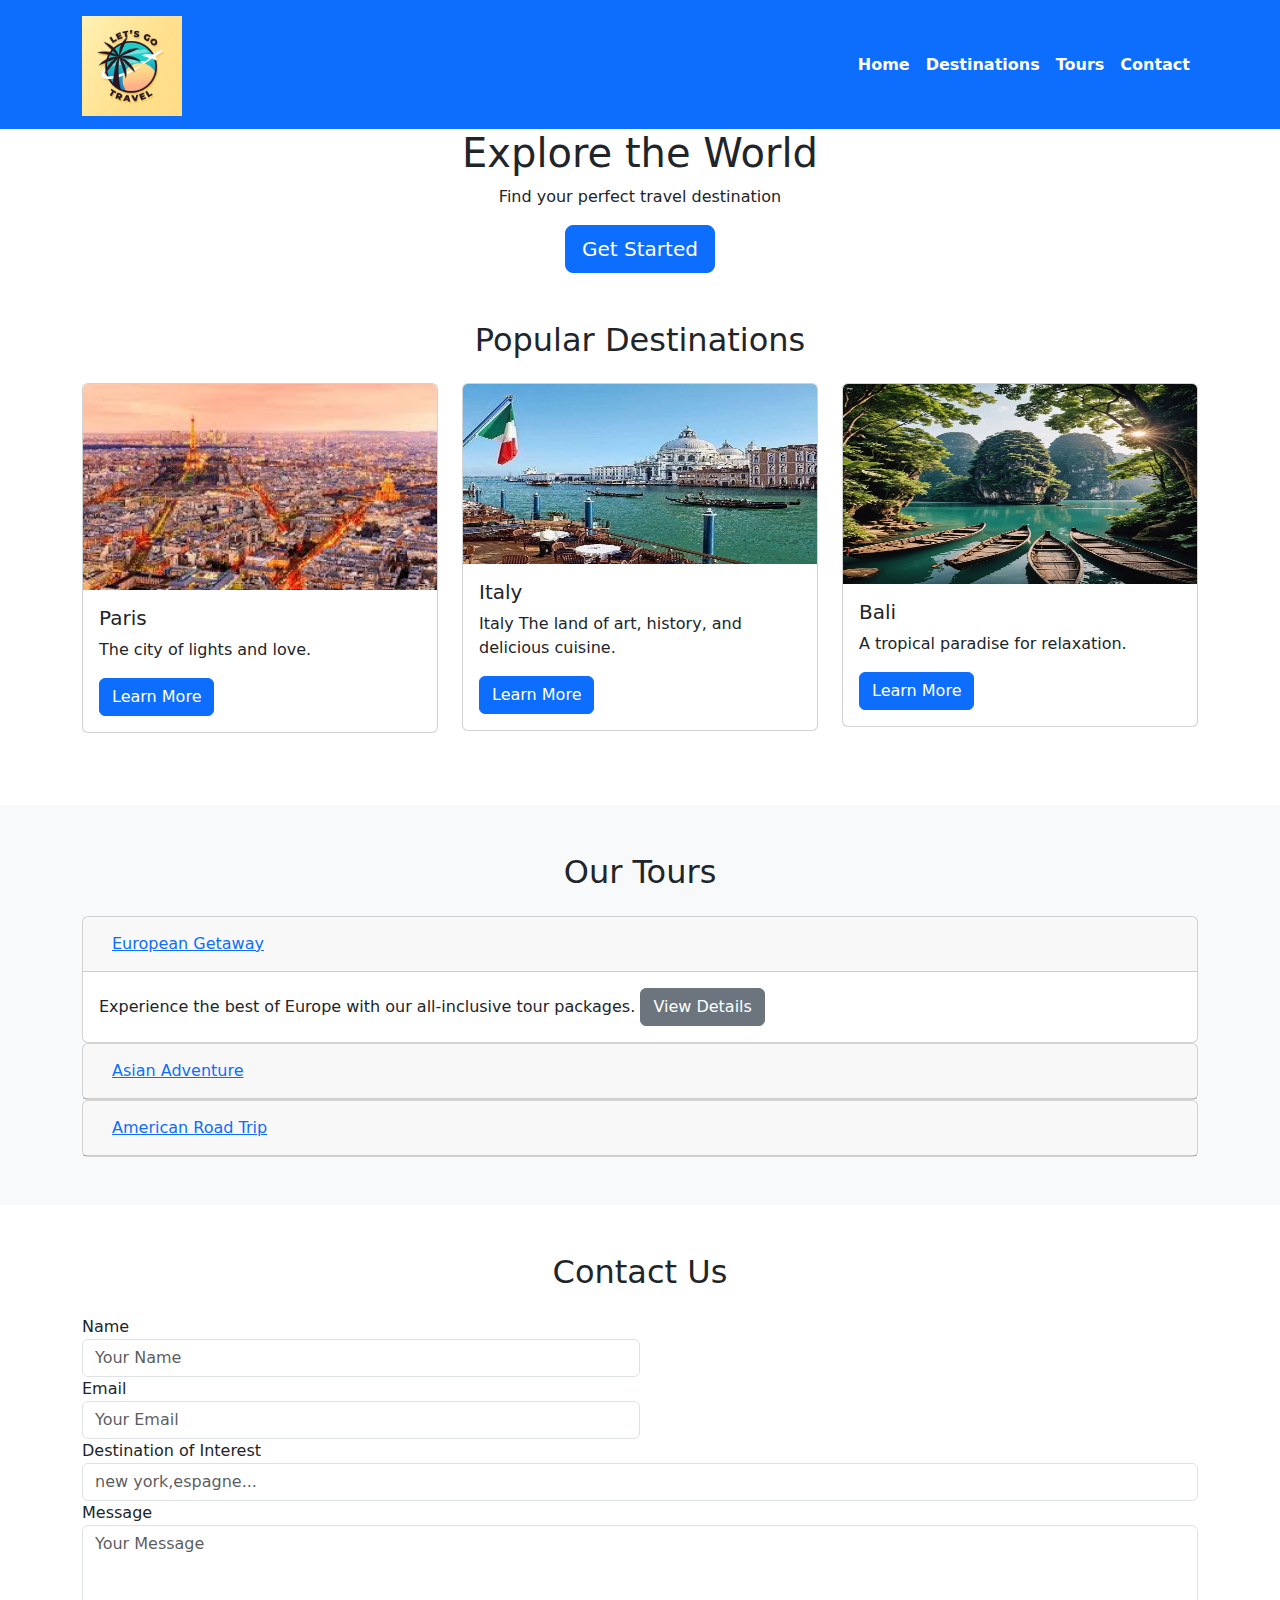
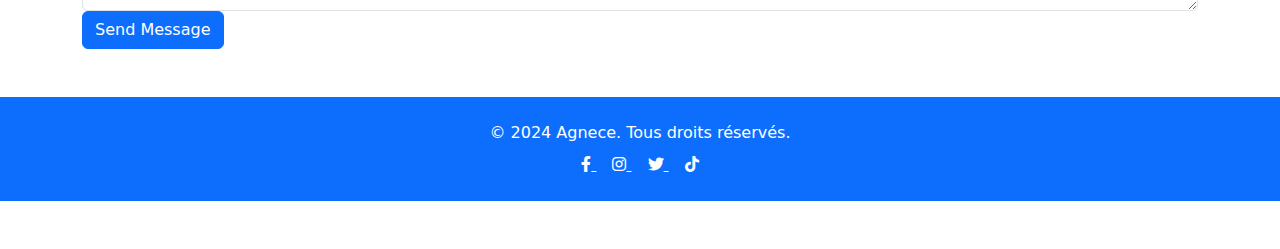
<file: resto-project/index.html>
<!DOCTYPE html>
<html >
<head>
    <title>Travel Agency</title>
    <link href="https://cdn.jsdelivr.net/npm/bootstrap@5.3.3/dist/css/bootstrap.min.css" rel="stylesheet">
    <link rel="stylesheet" href="https://cdnjs.cloudflare.com/ajax/libs/font-awesome/6.0.0-beta3/css/all.min.css">
    <link href="https://cdn.jsdelivr.net/npm/bootstrap@5.3.3/dist/css/bootstrap.min.css" rel="stylesheet" integrity="sha384-QWTKZyjpPEjISv5WaRU9OFeRpok6YctnYmDr5pNlyT2bRjXh0JMhjY6hW+ALEwIH" crossorigin="anonymous">
    <link rel="icon" href="logo.jpg" type="image/x-icon">

</head>
<body>
<header>
    <!-- navbar-->
    <nav class="navbar navbar-expand-lg navbar-dark bg-primary">
        <div class="container">
            
            <a class="navbar-brand" href="#">
                <img src="logo.jpg" alt="Logo" width="100" height="100" class="d-inline-block align-text-top">
            </a>

            <button class="navbar-toggler" type="button" data-toggle="collapse" data-target="#navbarNav" aria-controls="navbarNav" aria-expanded="false" aria-label="Toggle navigation">
                <span class="navbar-toggler-icon"></span>
            </button>
            <div class="collapse navbar-collapse" id="navbarNav" >
                <ul class="navbar-nav ms-auto">  
                    <li class="nav-item active">
                        <a class="nav-link  text-white fw-blod" href="#"><strong>Home</strong></a>
                    </li>
                    <li class="nav-item">
                        <a class="nav-link  text-white fw-blod" href="#destinations"><strong>Destinations</strong> </a>
                    </li>
                    <li class="nav-item">
                        <a class="nav-link  text-white fw-blod" href="#tours"><strong>Tours</strong></a>
                    </li>
                    <li class="nav-item">
                        <a class="nav-link  text-white fw-blod" href="#contact"><strong>Contact</strong></a>
                    </li>
                </ul>
            </div>
        </div>
    </nav>
</header>
<section>
    <!-- hero section-->
    <section class="hero">
        <div class="text-center">
            <h1>Explore the World</h1>
            <p>Find your perfect travel destination</p>
            <a href="#destinations" class="btn btn-primary btn-lg">Get Started</a>
        </div>
    </section>

</section>

      <!-- Destinations Section -->
      <section id="destinations" class="py-5">
        <div class="container">
            <h2 class="text-center mb-4">Popular Destinations</h2>
            <div class="row">
                <div class="col-md-4">
                    <div class="card mb-4">
                        <img src="Paris.jfif" class="card-img-top" alt="Paris">
                        <div class="card-body">
                            <h5 class="card-title">Paris</h5>
                            <p class="card-text">The city of lights and love.</p>
                            <a href="#" class="btn btn-primary">Learn More</a>
                        </div>
                    </div>
                </div>
                <div class="col-md-4">
                    <div class="card mb-4">
                        <img src="italy.jpg" width="200" height="180"  class="card-img-top" alt="New York">
                        <div class="card-body">
                            <h5 class="card-title">Italy</h5>
                            <p class="card-text">
                               Italy The land of art, history, and delicious cuisine.</p>
                            <a href="#" class="btn btn-primary">Learn More</a>
                        </div>
                    </div>
                </div>
                <div class="col-md-4">
                    <div class="card mb-4">
                        <img src="bali.jpg" width="200" height="200" class="card-img-top" alt="Bali">
                        <div class="card-body">
                            <h5 class="card-title">Bali</h5>
                            <p class="card-text">A tropical paradise for relaxation.</p>
                            <a href="#" class="btn btn-primary">Learn More</a>
                        </div>
                    </div>
                </div>
            </div>
        </div>
</section>
   <!-- Tours Section -->
   <section id="tours" class="py-5 bg-light">
    <div class="container">
        <h2 class="text-center mb-4">Our Tours</h2>
        <div class="accordion" id="toursAccordion">
            <div class="card">
                <div class="card-header" id="headingOne">
                    <h5 class="mb-0">
                        <button class="btn btn-link" type="button" data-toggle="collapse" data-target="#collapseOne" aria-expanded="true" aria-controls="collapseOne">
                            European Getaway
                        </button>
                    </h5>
                </div>

                <div id="collapseOne" class="collapse show" aria-labelledby="headingOne" data-parent="#toursAccordion">
                    <div class="card-body">
                        Experience the best of Europe with our all-inclusive tour packages.
                        <a href="#" class="btn btn-secondary">View Details</a>
                    </div>
                </div>
            </div>
            <div class="card">
                <div class="card-header" id="headingTwo">
                    <h5 class="mb-0">
                        <button class="btn btn-link collapsed" type="button" data-toggle="collapse" data-target="#collapseTwo" aria-expanded="false" aria-controls="collapseTwo">
                            Asian Adventure
                        </button>
                    </h5>
                </div>
                <div id="collapseTwo" class="collapse" aria-labelledby="headingTwo" data-parent="#toursAccordion">
                    <div class="card-body">
                        Discover the vibrant cultures of Asia with our unique tours.
                        <a href="#" class="btn btn-secondary">View Details</a>
                    </div>
                </div>
            </div>
            <div class="card">
                <div class="card-header" id="headingThree">
                    <h5 class="mb-0">
                        <button class="btn btn-link collapsed" type="button" data-toggle="collapse" data-target="#collapseThree" aria-expanded="false" aria-controls="collapseThree">
                            American Road Trip
                        </button>
                    </h5>
                </div>
                <div id="collapseThree" class="collapse" aria-labelledby="headingThree" data-parent="#toursAccordion">
                    <div class="card-body">
                        Hit the road with our exciting American road trip packages.
                        <a href="#" class="btn btn-secondary">View Details</a>
                    </div>
                </div>
            </div>
        </div>
    </div>
</section>
<!-- Contact Form Section -->
<section id="contact" class="py-5">
    <div class="container">
        <h2 class="text-center mb-4">Contact Us</h2>
        <form>
            <div class="form-row">
                <div class="form-group col-md-6">
                    <label for="name">Name</label>
                    <input type="text" class="form-control" id="name" placeholder="Your Name" required>
                </div>
                <div class="form-group col-md-6">
                    <label for="email">Email</label>
                    <input type="email" class="form-control" id="email" placeholder="Your Email" required>
                </div>
            </div>
            <div class="form-group">
                <label for="destination">Destination of Interest</label>
                <input type="text" class="form-control" id="destination" placeholder="new york,espagne..." required>
            </div>
            <div class="form-group">
                <label for="message">Message</label>
                <textarea class="form-control" id="message" rows="3" placeholder="Your Message" required></textarea>
            </div>
            <button type="submit" class="btn btn-primary">Send Message</button>
        </form>
    </div>

 <!-- Footer -->
<footer class="bg-primary text-center text-white mt-5 py-4">
    <div class="container">
        <p class="mb-2">&copy; 2024 Agnece. Tous droits réservés.</p>
        <div>
            <a href="https://www.facebook.com/nomdutilisateur" class="text-white mx-2" aria-label="Facebook" target="_blank">
                <i class="fab fa-facebook-f"></i>
            </a>
            <a href="https://www.instagram.com/nomdutilisateur" class="text-white mx-2" aria-label="Instagram" target="_blank">
                <i class="fab fa-instagram"></i>
            </a>
            <a href="https://twitter.com/nomdutilisateur" class="text-white mx-2" aria-label="Twitter" target="_blank">
                <i class="fab fa-twitter"></i>
            </a>
            <a href="https://www.tiktok.com/@nomdutilisateur" class="text-white mx-2" aria-label="TikTok" target="_blank">
                <i class="fab fa-tiktok"></i>
            </a>
        </div>
    </div>
</footer>

    
</body>
</html>
</file>
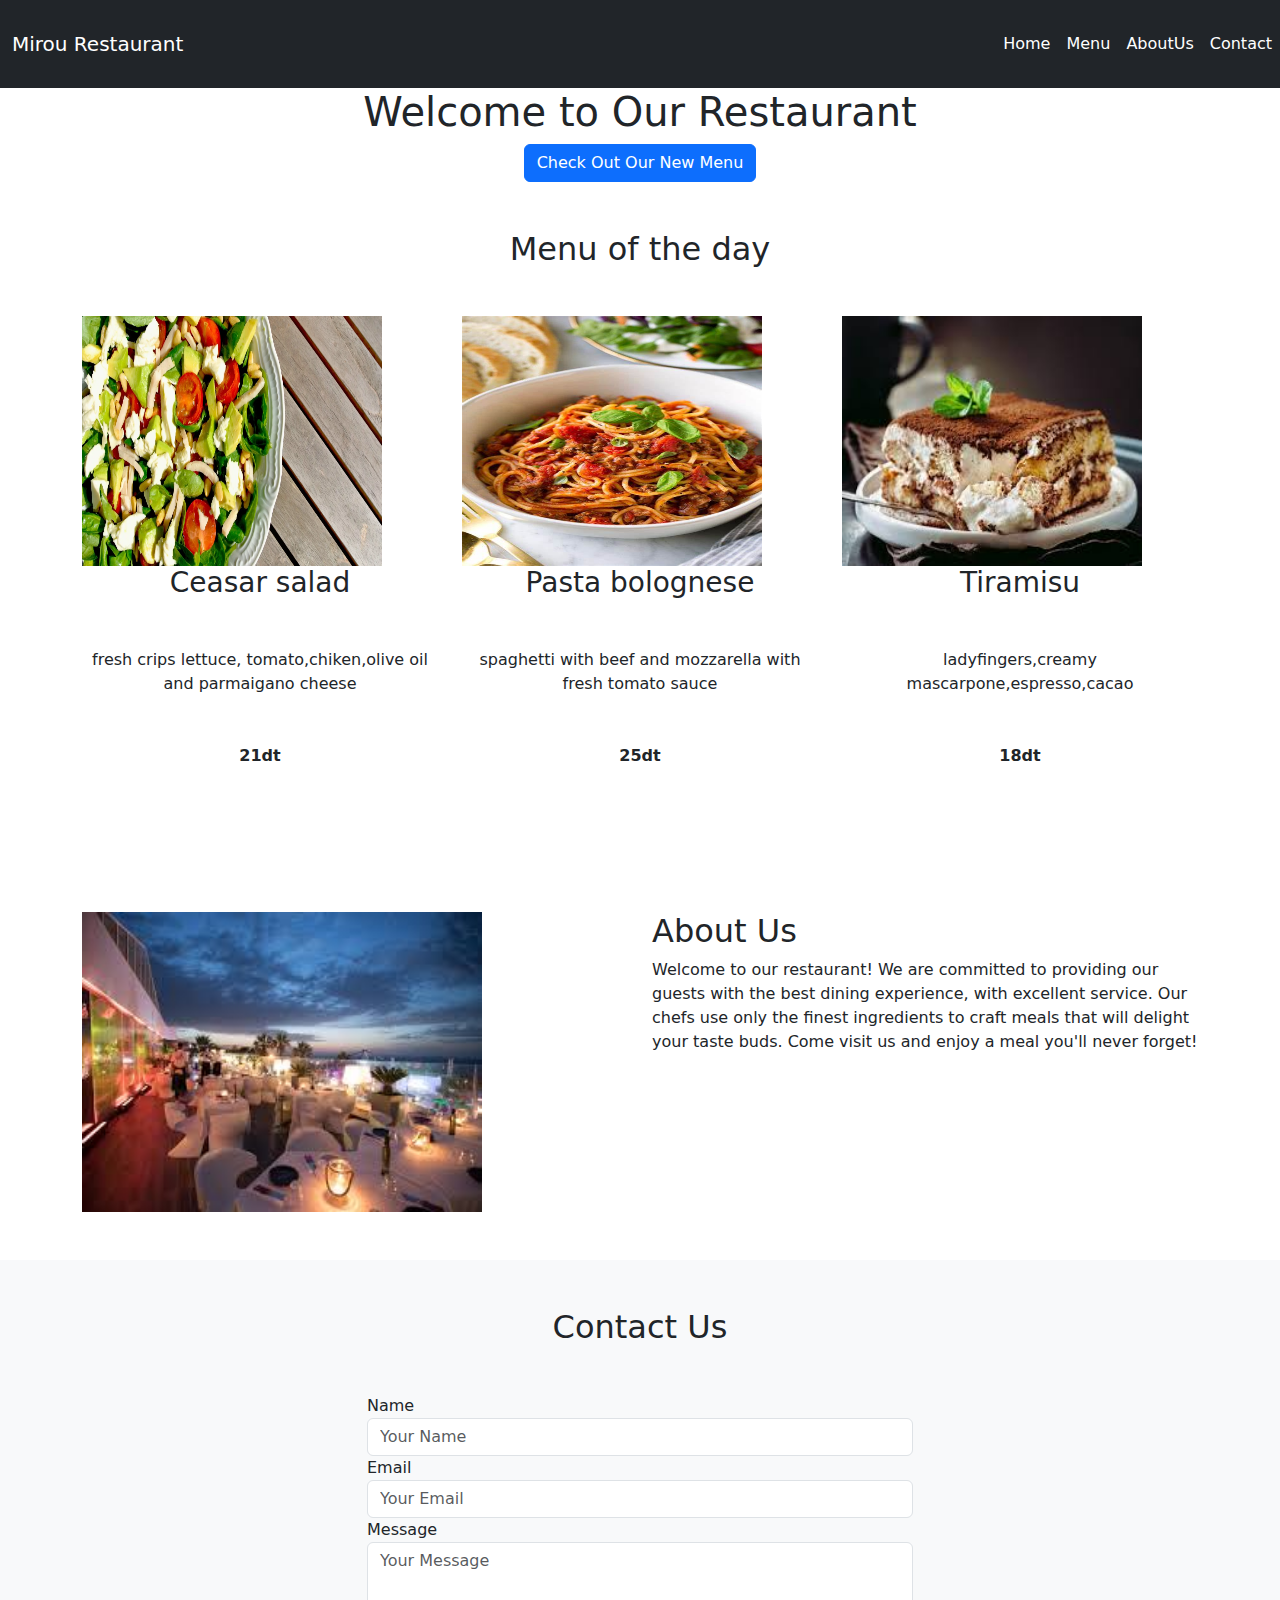
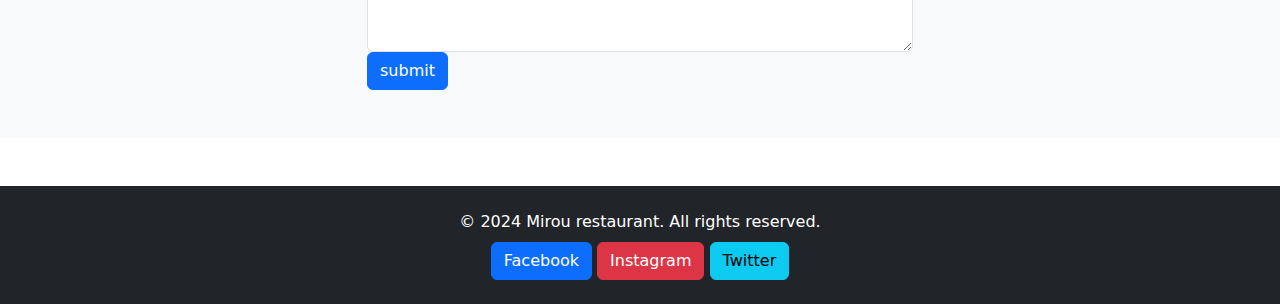
<file: travel-agency/index.html>
<!DOCTYPE html>
<html>
    <head>
        <title>Mirou restaurant</title>
       <link href="https://cdn.jsdelivr.net/npm/bootstrap@5.3.3/dist/css/bootstrap.min.css" rel="stylesheet" integrity="sha384-QWTKZyjpPEjISv5WaRU9OFeRpok6YctnYmDr5pNlyT2bRjXh0JMhjY6hW+ALEwIH" crossorigin="anonymous">
           <link rel="icon" href="resto.jfif" type="image/x-icon">

    </head>
    <body>
         <!-- Header Section -->
  <header>
    <nav class="navbar navbar-expand-lg navbar-dark bg-dark mt-6 py-4">
      <div class="container">
        <a class="navbar-brand" href="#">Mirou Restaurant</a>
      </div>
        <div class="collapse navbar-collapse" id="navbarNav">
          <ul class="navbar-nav ml-auto ">
            <li class="nav-item"><a class="nav-link text-white fw-blod" href="#home">Home</a></li>
            <li class="nav-item"><a class="nav-link text-white fw-blod" href="#menu">Menu</a></li>
            <li class="nav-item"><a class="nav-link text-white fw-blod" href="#aboutus">AboutUs</a></li>
            <li class="nav-item"><a class="nav-link text-white fw-blod" href="#contact">Contact</a></li>
          </ul>
        </div>
      </div>
    </nav>
  </header>
    <!-- Hero Section -->
    <section class="hero text-center">
        <div>
          <h1>Welcome to Our Restaurant</h1>
          <a href="#home" class="btn btn-primary"> Check Out Our New Menu</a>
        </div>
      </section>

 <!-- Menu Section -->
 <section  id="menu" class="menu py-5">
    <div class="container">
      <h2 href="#menu" class="text-center mb-5"> Menu of the day</h2>
      <div class="row">
        <div class="col-md-4">
          <div class="menu-item">
            <img src="salade.webp"  alt="salad check"  width="300px" height="250px">
      
            <h3 class="text-center mb-5">Ceasar salad </h3>
            <p class="text-center mb-5"> fresh crips lettuce, tomato,chiken,olive oil and parmaigano cheese</p>
            <p class="text-center mb-5"><strong>21dt</strong></p>
          </div>
        </div>
        <div class="col-md-4">
          <div class="menu-item">
            <img src="pasta.jfif" alt="pasta check" width="300px" height="250px">
            <h3 class="text-center mb-5">Pasta bolognese </h3>
            <p class="text-center mb-5"> spaghetti with beef and mozzarella with fresh tomato sauce</p>
            <p class="text-center mb-5"><strong>25dt</strong></p>
          </div>
        </div>
        <div class="col-md-4">
          <div class="menu-item">
            <img src="tiramisu.jfif" alt="dessert check" width="300px" height="250px">
            <h3 class="text-center mb-5" >Tiramisu </h3>
            <p class="text-center mb-5">ladyfingers,creamy mascarpone,espresso,cacao</p>
            <p class="text-center mb-5"><strong>18dt</strong></p>
          </div>
        </div>
      </div>
    </div>
  </section>
   <!-- About Us Section -->
   <section id="aboutus" class="about-us py-5">
    <div class="container">
      <div class="row">
        <div class="col-md-6">
          <img src="resto.jfif"  alt="Restaurant Image" width="400px" height="300px">
        </div>
        <div class="col-md-6">
          <h2>About Us</h2>
          <p >
            Welcome to our restaurant! We are committed to providing our guests with the best dining experience, with excellent service.
            Our chefs use only the finest ingredients to craft meals that will delight your taste buds. Come visit us and enjoy a meal you'll never forget!
          </p>
        </div>
      </div>
    </div>
  </section>
   <!-- Contact Section -->
   <section id="contact" class="contact py-5 bg-light">
    <div class="container">
      <h2 class="text-center mb-5">Contact Us</h2>
      <div class="row justify-content-center">
        <div class="col-md-6">
          <form>
            <div class="form-group">
              <label for="name">Name</label>
              <input type="text" class="form-control" id="name" placeholder="Your Name">
            </div>
            <div class="form-group">
              <label for="email">Email</label>
              <input type="email" class="form-control" id="email" placeholder="Your Email">
            </div>
            <div class="form-group">
              <label for="message">Message</label>
              <textarea class="form-control" id="message" rows="4" placeholder="Your Message"></textarea>
            </div>
            <button type="submit" class="btn btn-primary btn-block">submit</button>
          </form>
        </div>
      </div>
    </div>
  </section>

  <!-- Footer Section -->
  <footer class="bg-dark text-center text-white mt-5 py-4">
    <div class="container">
      <p class="mb-2">&copy; 2024 Mirou restaurant. All rights reserved.</p>
      
<a href="https://www.facebook.com/ton-profil" target="_blank" class="btn btn-primary">
  <i class="fab fa-facebook-f"></i> Facebook
</a>

<a href="https://www.instagram.com/ton-profil" target="_blank" class="btn btn-danger">
  <i class="fab fa-instagram"></i> Instagram
</a>

<a href="https://www.twitter.com/ton-profil" target="_blank" class="btn btn-info">
  <i class="fab fa-twitter"></i> Twitter
</a>

     
    </div>
  </footer>
       
    </body>
</html>
</file>
